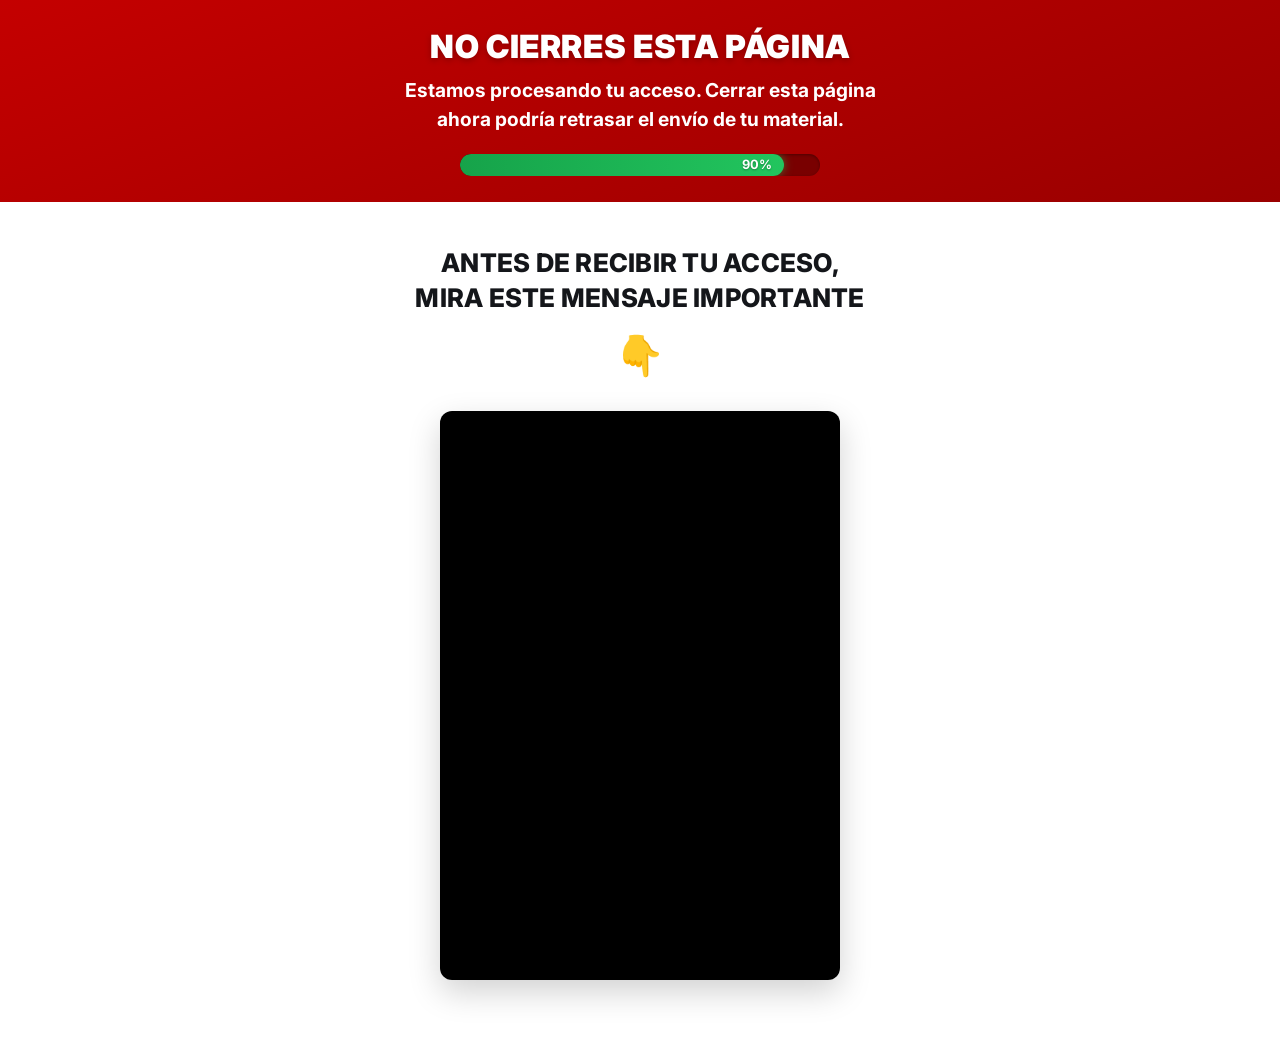
<file: index.html>
<!DOCTYPE html>
<html lang="es">
<head>
  <meta charset="UTF-8">
  <meta name="viewport" content="width=device-width, initial-scale=1.0">
  <meta name="robots" content="noindex, nofollow">
  <meta name="theme-color" content="#c40000">

  <title>Cargando...</title>
  <meta name="description" content="Estamos procesando tu acceso. No cierres esta página.">

  <!-- Fonts -->
  <link rel="preconnect" href="https://fonts.googleapis.com">
  <link rel="preconnect" href="https://fonts.gstatic.com" crossorigin>
  <link href="https://fonts.googleapis.com/css2?family=Inter:wght@400;600;700;800;900&display=swap" rel="stylesheet">

  <!-- Player: preconnect para carregar o vídeo mais rápido -->
  <link rel="preconnect" href="https://scripts.converteai.net">
  <link rel="preconnect" href="https://cdn.converteai.net">

  <!-- Styles -->
  <link rel="stylesheet" href="assets/css/style.css">
</head>
<body>

  <!-- ============================================
       SEÇÃO 1 — ALERTA (fundo vermelho)
  ============================================= -->
  <header class="alert-bar" role="alert">
    <div class="container">
      <h1 class="alert-bar__title">No cierres esta página</h1>

      <p class="alert-bar__text">
        <strong>Estamos procesando tu acceso. Cerrar esta página ahora podría
        retrasar el envío de tu material.</strong>
      </p>

      <div class="alert-bar__progress" role="progressbar"
           aria-valuenow="90" aria-valuemin="0" aria-valuemax="100"
           aria-label="Progreso del procesamiento">
        <div class="alert-bar__progress-fill">
          <span class="alert-bar__progress-label">90%</span>
        </div>
      </div>
    </div>
  </header>

  <!-- ============================================
       SEÇÃO 2 — MENSAGEM + VÍDEO (fundo branco)
  ============================================= -->
  <main class="video-section">
    <div class="container">

      <h2 class="video-section__title">
        Antes de recibir tu acceso,<br>
        mira este mensaje importante
      </h2>

      <span class="video-section__emoji" aria-hidden="true">👇</span>

      <div class="video-section__player">
        <vturb-smartplayer
          id="vid-6a4ab6779fb73f80a475dc05"
          style="display: block; margin: 0 auto; width: 100%; max-width: 400px;">
          <div class="vturb-player-placeholder"
               style="position: relative; width: 100%; padding: 142.22222222222223% 0 0; z-index: 0; background-color: black;">
          </div>
        </vturb-smartplayer>
      </div>

      <!-- Contador de vagas — exibido pelo cta-delay.js aos 7:38 da VSL -->
      <p class="video-section__spots">
        Lugares disponibles para la ceremonia de hoy:
        <strong><span id="spots-count">42</span>/50</strong>
      </p>

      <!-- HOTMART - Sales Funnel Widget -->
      <div class="video-section__cta">
        <div id="hotmart-sales-funnel"></div>
      </div>

    </div>
  </main>

  <!-- Scripts -->
  <script src="assets/js/player.js"></script>
  <script src="assets/js/main.js"></script>

  <!-- HOTMART - Sales Funnel Widget -->
  <script src="https://checkout.hotmart.com/lib/hotmart-checkout-elements.js"></script>
  <script src="assets/js/hotmart.js"></script>

  <!-- Exibe o botão aos 8:20 da VSL (após o play) -->
  <script src="assets/js/cta-delay.js"></script>
</body>
</html>
</file>
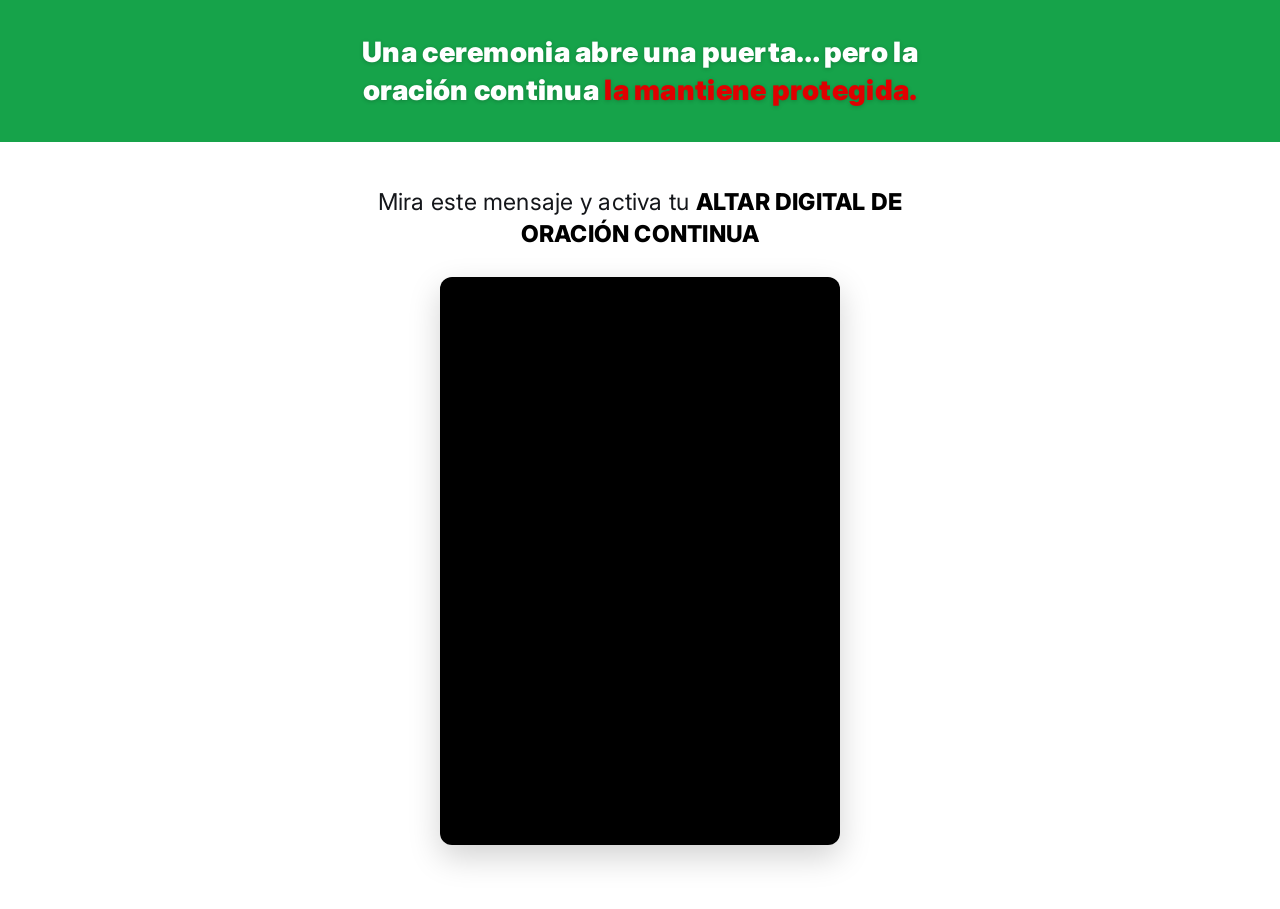
<file: up2/index.html>
<!DOCTYPE html>
<html lang="es">
<head>
  <meta charset="UTF-8">
  <meta name="viewport" content="width=device-width, initial-scale=1.0">
  <meta name="robots" content="noindex, nofollow">
  <meta name="theme-color" content="#16a34a">

  <title>Cargando...</title>
  <meta name="description" content="Mira este mensaje y activa tu Altar Digital de Oración Continua.">

  <!-- Fonts -->
  <link rel="preconnect" href="https://fonts.googleapis.com">
  <link rel="preconnect" href="https://fonts.gstatic.com" crossorigin>
  <link href="https://fonts.googleapis.com/css2?family=Inter:wght@400;600;700;800;900&display=swap" rel="stylesheet">

  <!-- Player: preconnect para carregar o vídeo mais rápido -->
  <link rel="preconnect" href="https://scripts.converteai.net">
  <link rel="preconnect" href="https://cdn.converteai.net">

  <!-- Styles -->
  <link rel="stylesheet" href="/up2/assets/css/style.css">
</head>
<body>

  <!-- ============================================
       SEÇÃO 1 — HERO (fundo amarelo)
  ============================================= -->
  <header class="hero">
    <div class="container">
      <h1 class="hero__title">
        Una ceremonia abre una puerta…
        pero la oración continua
        <span class="hero__danger">la mantiene protegida.</span>
      </h1>
    </div>
  </header>

  <!-- ============================================
       SEÇÃO 2 — MENSAGEM + VÍDEO (fundo branco)
  ============================================= -->
  <main class="video-section">
    <div class="container">

      <h2 class="video-section__title">
        Mira este mensaje y activa tu
        <span class="video-section__highlight">ALTAR DIGITAL DE ORACIÓN CONTINUA</span>
      </h2>

      <div class="video-section__player">
        <vturb-smartplayer
          id="vid-6a60be09f1d3ccc1403caf79"
          style="display: block; margin: 0 auto; width: 100%; max-width: 400px;">
          <div class="vturb-player-placeholder"
               style="position: relative; width: 100%; padding: 142.22222222222223% 0 0; z-index: 0; background-color: black;">
          </div>
        </vturb-smartplayer>
      </div>

      <!-- HOTMART - Sales Funnel Widget -->
      <div class="video-section__cta">
        <div id="hotmart-sales-funnel"></div>
      </div>

    </div>
  </main>

  <!-- Scripts -->
  <script src="/up2/assets/js/player.js"></script>
  <script src="/up2/assets/js/main.js"></script>

  <!-- HOTMART - Sales Funnel Widget -->
  <script src="https://checkout.hotmart.com/lib/hotmart-checkout-elements.js"></script>
  <script src="/up2/assets/js/hotmart.js"></script>

  <!-- Exibe o botão aos 1:42 da VSL (após o play) -->
  <script src="/up2/assets/js/cta-delay.js"></script>
</body>
</html>
</file>
<file: assets/css/style.css>
/* ==========================================================
   UPSELL PAGE — STYLESHEET
   Estrutura:
   1. Variáveis de tema
   2. Reset / base
   3. Seção de alerta (vermelha)
   4. Seção do vídeo (branca)
   5. Animações
   6. Responsividade
========================================================== */

/* ----------------------------------------------------------
   1. VARIÁVEIS DE TEMA
---------------------------------------------------------- */
:root {
  --color-danger:        #c40000;
  --color-danger-dark:   #9a0000;
  --color-danger-light:  #ff4d4d;
  --color-white:         #ffffff;
  --color-text:          #14161a;
  --color-text-muted:    #6b7280;

  --font-base: 'Inter', 'Segoe UI', Arial, Helvetica, sans-serif;

  --container-width: 640px;
  --radius: 12px;
}

/* ----------------------------------------------------------
   2. RESET / BASE
---------------------------------------------------------- */
*,
*::before,
*::after {
  margin: 0;
  padding: 0;
  box-sizing: border-box;
}

html {
  -webkit-text-size-adjust: 100%;
  scroll-behavior: smooth;
}

body {
  font-family: var(--font-base);
  background-color: var(--color-white);
  color: var(--color-text);
  line-height: 1.5;
  -webkit-font-smoothing: antialiased;
  text-rendering: optimizeLegibility;
}

.container {
  width: 100%;
  max-width: var(--container-width);
  margin: 0 auto;
  padding: 0 20px;
}

/* ----------------------------------------------------------
   3. SEÇÃO DE ALERTA (VERMELHA)
---------------------------------------------------------- */
.alert-bar {
  background: linear-gradient(
    160deg,
    var(--color-danger) 0%,
    var(--color-danger-dark) 100%
  );
  color: var(--color-white);
  text-align: center;
  padding: 28px 0 26px;
  box-shadow: 0 4px 18px rgba(196, 0, 0, 0.35);
}

.alert-bar__title {
  font-size: clamp(1.4rem, 5.5vw, 2rem);
  font-weight: 900;
  text-transform: uppercase;
  letter-spacing: 0.02em;
  line-height: 1.2;
  margin-bottom: 10px;
  text-shadow: 0 2px 6px rgba(0, 0, 0, 0.25);
}

.alert-bar__text {
  font-size: clamp(1rem, 4vw, 1.2rem);
  max-width: 520px;
  margin: 0 auto;
}

.alert-bar__text strong {
  font-weight: 700;
}

/* Barra de progresso (verde, ~90%) */
.alert-bar__progress {
  width: 100%;
  max-width: 360px;
  height: 22px;
  margin: 20px auto 0;
  background: rgba(0, 0, 0, 0.28);
  border-radius: 999px;
  overflow: hidden;
  box-shadow: inset 0 1px 3px rgba(0, 0, 0, 0.35);
}

.alert-bar__progress-fill {
  width: 90%;
  height: 100%;
  display: flex;
  align-items: center;
  justify-content: flex-end;
  padding-right: 12px;
  border-radius: 999px;
  background: linear-gradient(90deg, #16a34a, #22c55e);
  box-shadow: 0 0 10px rgba(34, 197, 94, 0.55);
  animation: progress-grow 1.1s ease-out both;
}

.alert-bar__progress-label {
  font-size: 0.8rem;
  font-weight: 700;
  color: #ffffff;
  text-shadow: 0 1px 2px rgba(0, 0, 0, 0.35);
}

/* ----------------------------------------------------------
   4. SEÇÃO DO VÍDEO (BRANCA)
---------------------------------------------------------- */
.video-section {
  background-color: var(--color-white);
  text-align: center;
  padding: 44px 0 64px;
}

.video-section__title {
  font-size: clamp(1.15rem, 4.8vw, 1.6rem);
  font-weight: 800;
  text-transform: uppercase;
  line-height: 1.35;
  letter-spacing: 0.01em;
  color: var(--color-text);
  max-width: 560px;
  margin: 0 auto;
}

.video-section__emoji {
  display: block;
  font-size: clamp(1.8rem, 6vw, 2.4rem);
  margin: 12px auto 26px;
  animation: bounce 1.4s ease-in-out infinite;
}

.video-section__player {
  border-radius: var(--radius);
  overflow: hidden;
  max-width: 400px;
  margin: 0 auto;
  box-shadow: 0 12px 32px rgba(0, 0, 0, 0.18);
}

/* Contador de vagas
   Oculto por padrão — exibido pelo cta-delay.js aos 7:38 da VSL */
.video-section__spots {
  display: none;
  max-width: 400px;
  margin: 28px auto 0;
  font-size: clamp(0.95rem, 3.8vw, 1.1rem);
  color: var(--color-text);
}

.video-section__spots strong {
  color: var(--color-danger);
  font-weight: 800;
}

.video-section__spots.is-visible {
  display: block;
  animation: fade-in-up 0.6s ease-out both;
}

/* Botão / checkout da Hotmart
   Oculto por padrão — exibido pelo cta-delay.js aos 8:20 da VSL */
.video-section__cta {
  max-width: 400px;
  margin: 28px auto 0;
  display: none;
}

.video-section__cta.is-visible {
  display: block;
  animation: fade-in-up 0.6s ease-out both;
}

/* ----------------------------------------------------------
   5. ANIMAÇÕES
---------------------------------------------------------- */
@keyframes bounce {
  0%, 100% { transform: translateY(0); }
  50%      { transform: translateY(8px); }
}

@keyframes progress-grow {
  from { width: 0; }
  to   { width: 90%; }
}

@keyframes fade-in-up {
  from {
    opacity: 0;
    transform: translateY(16px);
  }
  to {
    opacity: 1;
    transform: translateY(0);
  }
}

@media (prefers-reduced-motion: reduce) {
  .video-section__emoji,
  .alert-bar__progress-fill {
    animation: none;
  }
}

/* ----------------------------------------------------------
   6. RESPONSIVIDADE
---------------------------------------------------------- */
@media (max-width: 480px) {
  .alert-bar {
    padding: 22px 0 20px;
  }

  .video-section {
    padding: 34px 0 48px;
  }

  .container {
    padding: 0 16px;
  }
}
</file>
<file: up2/assets/css/style.css>
/* ==========================================================
   UPSELL 2 — STYLESHEET
   Estrutura:
   1. Variáveis de tema
   2. Reset / base
   3. Hero (verde)
   4. Seção do vídeo (branca)
   5. Animações
   6. Responsividade
========================================================== */

/* ----------------------------------------------------------
   1. VARIÁVEIS DE TEMA
---------------------------------------------------------- */
:root {
  --color-accent:        #16a34a;
  --color-hero-text:     #ffffff;
  --color-danger:        #e00000;
  --color-white:         #ffffff;
  --color-text:          #14161a;
  --color-text-muted:    #6b7280;

  --font-base: 'Inter', 'Segoe UI', Arial, Helvetica, sans-serif;

  --container-width: 640px;
  --radius: 12px;
}

/* ----------------------------------------------------------
   2. RESET / BASE
---------------------------------------------------------- */
*,
*::before,
*::after {
  margin: 0;
  padding: 0;
  box-sizing: border-box;
}

html {
  -webkit-text-size-adjust: 100%;
  scroll-behavior: smooth;
}

body {
  font-family: var(--font-base);
  background-color: var(--color-white);
  color: var(--color-text);
  line-height: 1.5;
  -webkit-font-smoothing: antialiased;
  text-rendering: optimizeLegibility;
}

.container {
  width: 100%;
  max-width: var(--container-width);
  margin: 0 auto;
  padding: 0 20px;
}

/* ----------------------------------------------------------
   3. HERO (VERDE)
---------------------------------------------------------- */
.hero {
  background-color: var(--color-accent);
  color: var(--color-hero-text);
  text-align: center;
  padding: 34px 0 32px;
  box-shadow: 0 4px 18px rgba(22, 163, 74, 0.35);
}

.hero__title {
  font-size: clamp(1.25rem, 5vw, 1.75rem);
  font-weight: 900;
  line-height: 1.35;
  letter-spacing: 0.01em;
  max-width: 560px;
  margin: 0 auto;
  text-shadow: 0 1px 4px rgba(0, 0, 0, 0.2);
}

.hero__danger {
  color: var(--color-danger);
}

/* ----------------------------------------------------------
   4. SEÇÃO DO VÍDEO (BRANCA)
---------------------------------------------------------- */
.video-section {
  background-color: var(--color-white);
  text-align: center;
  padding: 44px 0 64px;
}

.video-section__title {
  font-size: clamp(1.1rem, 4.6vw, 1.45rem);
  font-weight: 400;
  line-height: 1.4;
  letter-spacing: 0.01em;
  color: var(--color-text);
  max-width: 560px;
  margin: 0 auto 26px;
}

.video-section__highlight {
  color: #000000;
  font-weight: 800;
  text-transform: uppercase;
}

.video-section__player {
  border-radius: var(--radius);
  overflow: hidden;
  max-width: 400px;
  margin: 0 auto;
  box-shadow: 0 12px 32px rgba(0, 0, 0, 0.18);
}

/* Botão / checkout da Hotmart
   Oculto por padrão — exibido pelo cta-delay.js aos 4:12 da VSL */
.video-section__cta {
  max-width: 400px;
  margin: 28px auto 0;
  display: none;
}

.video-section__cta.is-visible {
  display: block;
  animation: fade-in-up 0.6s ease-out both;
}

/* ----------------------------------------------------------
   5. ANIMAÇÕES
---------------------------------------------------------- */
@keyframes fade-in-up {
  from {
    opacity: 0;
    transform: translateY(16px);
  }
  to {
    opacity: 1;
    transform: translateY(0);
  }
}

/* ----------------------------------------------------------
   6. RESPONSIVIDADE
---------------------------------------------------------- */
@media (max-width: 480px) {
  .hero {
    padding: 26px 0 24px;
  }

  .video-section {
    padding: 34px 0 48px;
  }

  .container {
    padding: 0 16px;
  }
}
</file>
